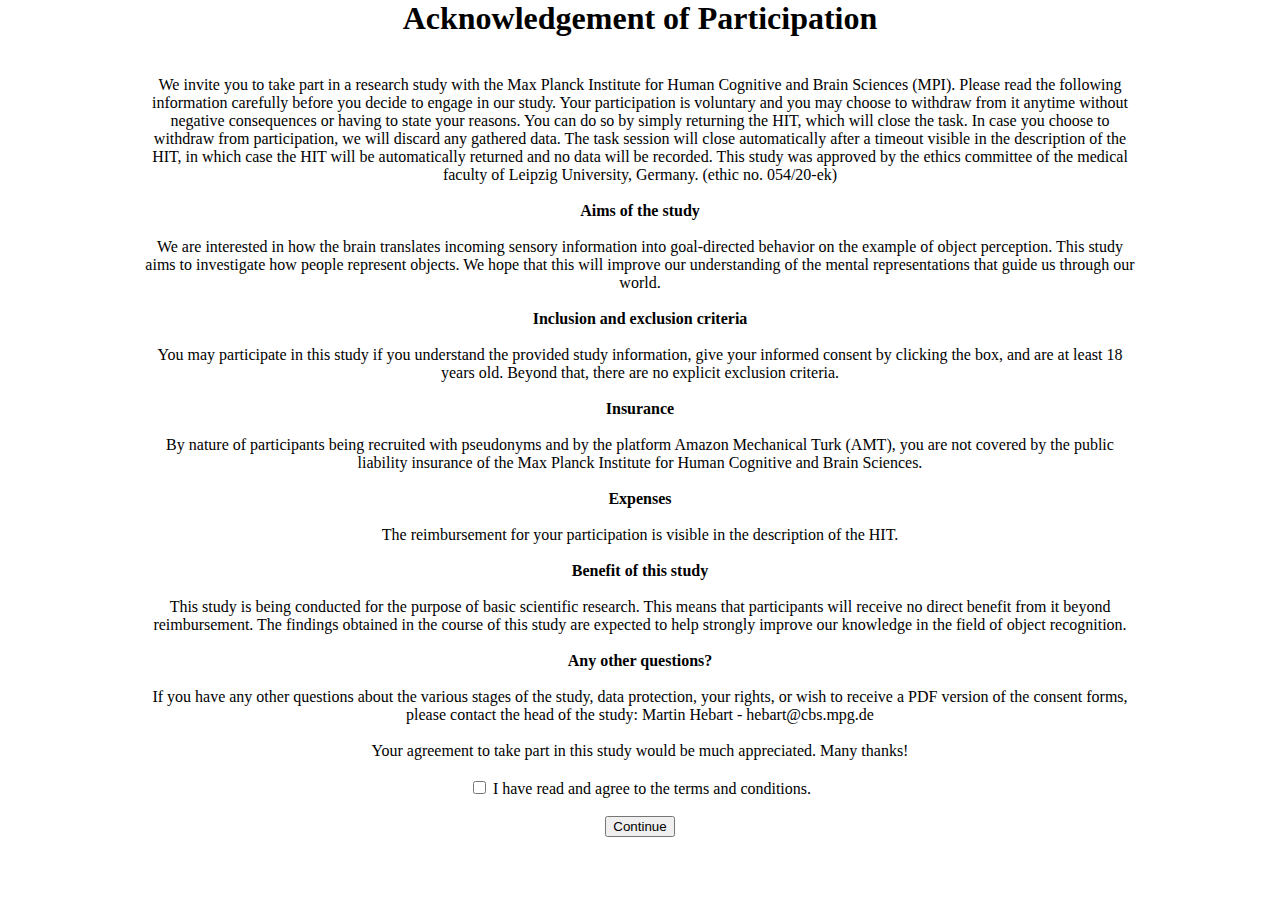
<file: experiments/dimension_rating_experiment/templates/consent.html>
<!-- saved from url=(0060)https://martin-hebart.com/turk/consent/informed_consent.html -->
<html data-lt-installed="true" data-arp-injected="true">

<head>
	<meta http-equiv="Content-Type" content="text/html; charset=windows-1252">
	<title>Acknowledgement of Participation</title>

	<script language="javascript" type="text/javascript">
		function closeWindow() {
			window.open('', '_parent', '');
			window.close();
		}
	</script>
</head>

<body style="font-family:verdana ;width: 1000px; margin: 0 auto; text-align: center;">
	<center>
		<h1>Acknowledgement of Participation</h1>
	</center>
	<br>

	<form method="GET" action="{{ url_for('index') }}">
		We invite you to take part in a research study with the Max Planck Institute for Human Cognitive and Brain
		Sciences (MPI). Please read the following information carefully before you decide to engage in our study.
		Your participation is voluntary and you may choose to withdraw from it anytime without negative consequences or
		having to state your reasons. You can do so by simply returning the HIT, which will close the task. In case you
		choose to withdraw from participation, we will discard any gathered data. The task session will close
		automatically after a timeout visible in the description of the HIT, in which case the HIT will be automatically
		returned and no data will be recorded.
		This study was approved by the ethics committee of the medical faculty of Leipzig University, Germany. (ethic
		no. 054/20-ek)
		<br><br>
		<b>Aims of the study</b>
		<br><br>
		We are interested in how the brain translates incoming sensory information into goal-directed behavior on the
		example of object perception. This study aims to investigate how people represent objects. We hope that this
		will improve our understanding of the mental representations that guide us through our world.
		<br><br>

		<b>Inclusion and exclusion criteria</b>
		<br><br>
		You may participate in this study if you understand the provided study information, give your informed consent
		by clicking the box, and are at least 18 years old. Beyond that, there are no explicit exclusion criteria.
		<br><br>
		<b>Insurance</b>
		<br><br>
		By nature of participants being recruited with pseudonyms and by the platform Amazon Mechanical Turk (AMT), you
		are not covered by the public liability insurance of the Max Planck Institute for Human Cognitive and Brain
		Sciences.
		<br><br>
		<b>Expenses</b>
		<br><br>
		The reimbursement for your participation is visible in the description of the HIT.
		<br><br>
		<b>Benefit of this study</b>
		<br><br>
		This study is being conducted for the purpose of basic scientific research. This means that participants will
		receive no direct benefit from it beyond reimbursement. The findings obtained in the course of this study are
		expected to help strongly improve our knowledge in the field of object recognition.
		<br><br>

		<b>Any other questions?</b>
		<br><br>
		If you have any other questions about the various stages of the study, data protection, your rights, or wish to
		receive a PDF version of the consent forms, please contact the head of the study: Martin Hebart -
		hebart@cbs.mpg.de
		<br><br>
		Your agreement to take part in this study would be much appreciated. Many thanks!
		<br><br>


		<input type="checkbox" name="consent" value="agree" required>
		<label for="consent">I have read and agree to the terms and conditions.</label>
		<br><br>
		<button type="submit" class="btn btn-primary">Continue</button>
	</form>

</body>

<script>
	(function () {
		var links = document.getElementsByTagName('a');
		for (var i = 0; i < links.length; i++) {
			var link = links[i];
			var href = link.getAttribute('href');
			var random = Math.random();
			if (href.indexOf('?') > -1) {
				href += '&random=' + random;
			} else {
				href += '?random=' + random;
			}
			link.setAttribute('href', href);
		}
	})();
</script>


</html>
</file>
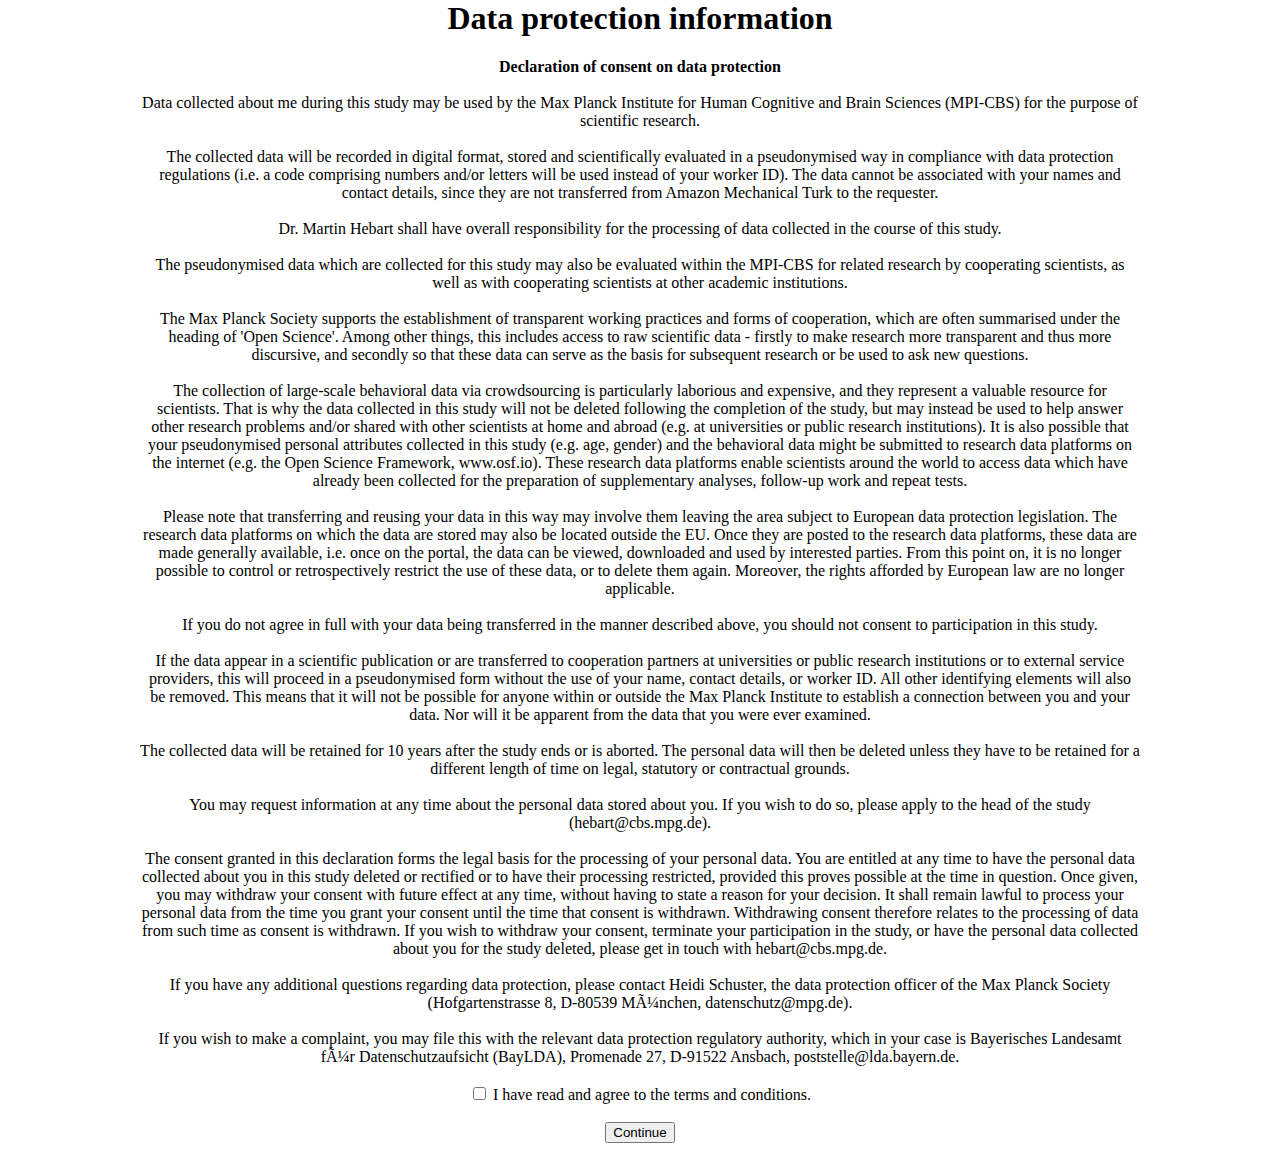
<file: experiments/dimension_rating_experiment/templates/data.html>
<!-- saved from url=(0071)https://martin-hebart.com/turk/consent/data_protection_information.html -->
<html data-lt-installed="true" data-arp-injected="true">

<head>
	<meta http-equiv="Content-Type" content="text/html; charset=windows-1252">
	<title>Data protection information</title>

	<script language="javascript" type="text/javascript">
		function closeWindow() {
			window.open('', '_parent', '');
			window.close();
		}
	</script>
</head>

<body style="font-family:verdana ;width: 1000px; margin: 0 auto; text-align: center;">
	<center>
		<h1>Data protection information</h1>
	</center>

	<form method="GET" action="{{ url_for('index') }}">

		<b>Declaration of consent on data protection</b>
		<br><br>
		Data collected about me during this study may be used by the Max Planck Institute for Human Cognitive and Brain
		Sciences (MPI-CBS) for the purpose of scientific research.
		<br><br>
		The collected data will be recorded in digital format, stored and scientifically evaluated in a pseudonymised
		way in
		compliance with data protection regulations (i.e. a code comprising numbers and/or letters will be used instead
		of
		your worker ID). The data cannot be associated with your names and contact details, since they are not
		transferred
		from Amazon Mechanical Turk to the requester.
		<br><br>
		Dr. Martin Hebart shall have overall responsibility for the processing of data collected in the course of this
		study.
		<br><br>
		The pseudonymised data which are collected for this study may also be evaluated within the MPI-CBS for related
		research by cooperating scientists, as well as with cooperating scientists at other academic institutions.
		<br><br>
		The Max Planck Society supports the establishment of transparent working practices and forms of cooperation,
		which
		are often summarised under the heading of 'Open Science'. Among other things, this includes access to raw
		scientific
		data - firstly to make research more transparent and thus more discursive, and secondly so that these data can
		serve
		as the basis for subsequent research or be used to ask new questions.
		<br><br>
		The collection of large-scale behavioral data via crowdsourcing is particularly laborious and expensive, and
		they
		represent a valuable resource for scientists. That is why the data collected in this study will not be deleted
		following the completion of the study, but may instead be used to help answer other research problems and/or
		shared
		with other scientists at home and abroad (e.g. at universities or public research institutions). It is also
		possible
		that your pseudonymised personal attributes collected in this study (e.g. age, gender) and the behavioral data
		might
		be submitted to research data platforms on the internet (e.g. the Open Science Framework, www.osf.io). These
		research data platforms enable scientists around the world to access data which have already been collected for
		the
		preparation of supplementary analyses, follow-up work and repeat tests.
		<br><br>
		Please note that transferring and reusing your data in this way may involve them leaving the area subject to
		European data protection legislation. The research data platforms on which the data are stored may also be
		located
		outside the EU. Once they are posted to the research data platforms, these data are made generally available,
		i.e.
		once on the portal, the data can be viewed, downloaded and used by interested parties. From this point on, it is
		no
		longer possible to control or retrospectively restrict the use of these data, or to delete them again. Moreover,
		the
		rights afforded by European law are no longer applicable.
		<br><br>
		If you do not agree in full with your data being transferred in the manner described above, you should not
		consent
		to participation in this study.
		<br><br>
		If the data appear in a scientific publication or are transferred to cooperation partners at universities or
		public
		research institutions or to external service providers, this will proceed in a pseudonymised form without the
		use of
		your name, contact details, or worker ID. All other identifying elements will also be removed. This means that
		it
		will not be possible for anyone within or outside the Max Planck Institute to establish a connection between you
		and
		your data. Nor will it be apparent from the data that you were ever examined.
		<br><br>
		The collected data will be retained for 10 years after the study ends or is aborted. The personal data will then
		be
		deleted unless they have to be retained for a different length of time on legal, statutory or contractual
		grounds.
		<br><br>
		You may request information at any time about the personal data stored about you. If you wish to do so, please
		apply
		to the head of the study (hebart@cbs.mpg.de).
		<br><br>
		The consent granted in this declaration forms the legal basis for the processing of your personal data. You are
		entitled at any time to have the personal data collected about you in this study deleted or rectified or to have
		their processing restricted, provided this proves possible at the time in question. Once given, you may withdraw
		your consent with future effect at any time, without having to state a reason for your decision. It shall remain
		lawful to process your personal data from the time you grant your consent until the time that consent is
		withdrawn.
		Withdrawing consent therefore relates to the processing of data from such time as consent is withdrawn. If you
		wish
		to withdraw your consent, terminate your participation in the study, or have the personal data collected about
		you
		for the study deleted, please get in touch with hebart@cbs.mpg.de.
		<br><br>
		If you have any additional questions regarding data protection, please contact Heidi Schuster, the data
		protection
		officer of the Max Planck Society (Hofgartenstrasse 8, D-80539 München, datenschutz@mpg.de).
		<br><br>
		If you wish to make a complaint, you may file this with the relevant data protection regulatory authority, which
		in
		your case is Bayerisches Landesamt für Datenschutzaufsicht (BayLDA), Promenade 27, D-91522 Ansbach,
		poststelle@lda.bayern.de.

		<br><br>
		<input type="checkbox" name="consent" value="agree" required>
		<label for="consent">I have read and agree to the terms and conditions.</label>
		<br><br>
		<button type="submit" class="btn btn-primary">Continue</button>
	</form>

</body>

<script>
	(function () {
		var links = document.getElementsByTagName('a');
		for (var i = 0; i < links.length; i++) {
			var link = links[i];
			var href = link.getAttribute('href');
			var random = Math.random();
			if (href.indexOf('?') > -1) {
				href += '&random=' + random;
			} else {
				href += '?random=' + random;
			}
			link.setAttribute('href', href);
		}
	})();
</script>


</html>
</file>
